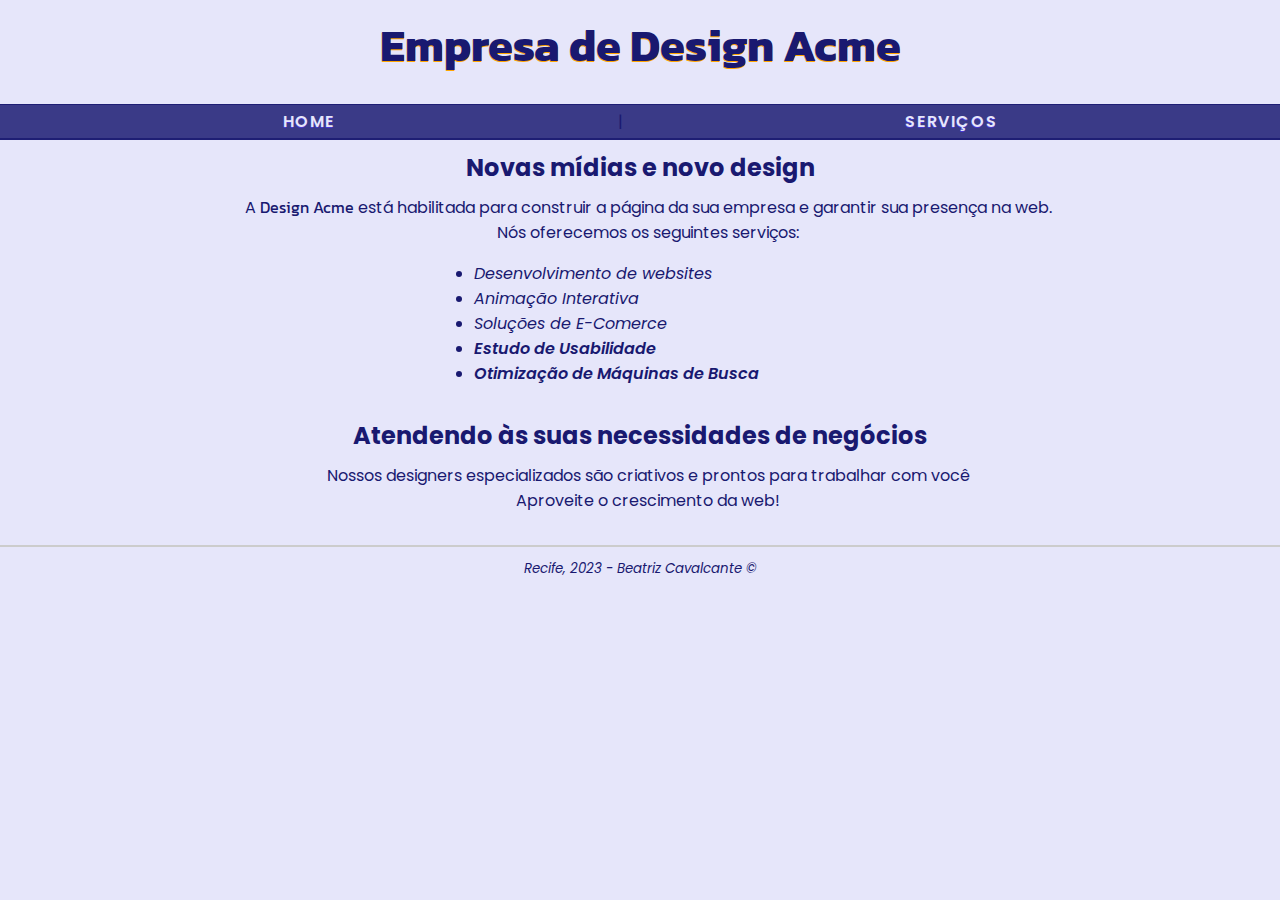
<file: acme/index.html>
<!DOCTYPE html>
<html lang="pt-Br">
<head>
    <meta charset="UTF-8">
    <meta name="viewport" content="width=device-width, initial-scale=1.0">
    <title>Design Acme</title>
    <link rel="stylesheet" href="style.css">
    <link rel="preconnect" href="https://fonts.googleapis.com">
<link rel="preconnect" href="https://fonts.gstatic.com" crossorigin>
<link href="https://fonts.googleapis.com/css2?family=Kanit:ital,wght@0,300;0,500;1,300;1,500&family=Poppins:ital,wght@0,100;0,400;1,400;0;600&display=swap" rel="stylesheet">
</head>
<body>
    <header>
        <h1 class="titulo">Empresa de Design Acme</h1>
    </header>
    <nav>
        <a href="index.html">Home</a> |
        <a href="services.html">Serviços</a>
    </nav>
    <main>
        <article>
            <h2>Novas mídias e novo design</h2>
            <p>A <span class="titulo">Design Acme</span> está habilitada para construir a página da sua empresa e garantir sua presença na web.
            <br>
            Nós oferecemos os seguintes serviços: 
            </p>
            <ul>
                <li>Desenvolvimento de websites</li>
                <li>Animação Interativa</li>
                <li>Soluções de E-Comerce</li>
                <li class="feature">Estudo de Usabilidade</li>
                <li class="feature">Otimização de Máquinas de Busca</li>
            </ul>
            <h2>Atendendo às suas necessidades de negócios</h2>
            <p>
                Nossos designers especializados são criativos e prontos para trabalhar com você 
                <br>
                Aproveite o crescimento da web!
            </p>
        </article>
    </main>
    <footer>
        <small>Recife, 2023 - Beatriz Cavalcante &copy;</small>
    </footer>
</body>
</html>
</file>
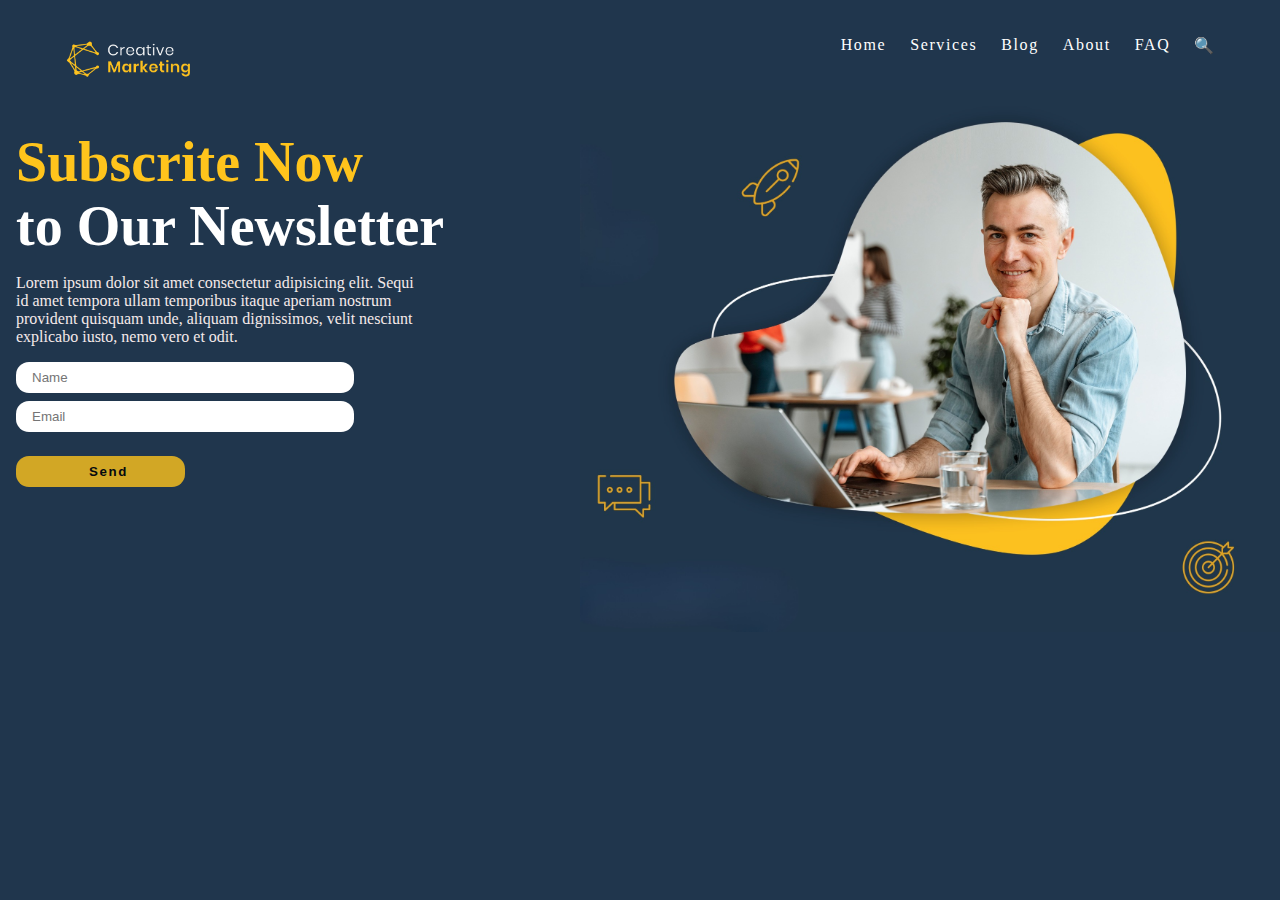
<file: marketingCriativo/index.html>
<!DOCTYPE html>
<html lang="pt-br">
<head>
    <meta charset="UTF-8">
    <meta name="viewport" content="width=device-width, initial-scale=1.0">
    <title>Marketing Criativo</title>
    <link rel="stylesheet" href="style.css">
</head>
<body>
    <header>
        <div>
            <img src="img/logo.png" alt="logo da Empresa" class="logo">
        </div>
        <nav>
            <a href="#">Home</a>
            <a href="#">Services</a>
            <a href="#">Blog</a>
            <a href="#">About</a>
            <a href="#">FAQ</a>
            <a href="">🔍</a>
        </nav>
    </header>
    <main>
        <section>
            <h1><span>Subscrite Now</span> <br> to Our Newsletter</h1>
        <p>Lorem ipsum dolor sit amet consectetur adipisicing elit. Sequi id amet tempora ullam temporibus itaque aperiam nostrum provident 
            quisquam unde, aliquam dignissimos, velit nesciunt explicabo iusto, nemo vero et odit.</p>
        <div class="inputs">
            <input type="text" placeholder="Name">
            <input type="text" placeholder="Email">
            <input type="submit" value="Send" class="botao">
        </div>
        </section>
        <img src="img/job.png" alt="homi no pc" class="imagem">
    </main>
</body>
</html>
</file>
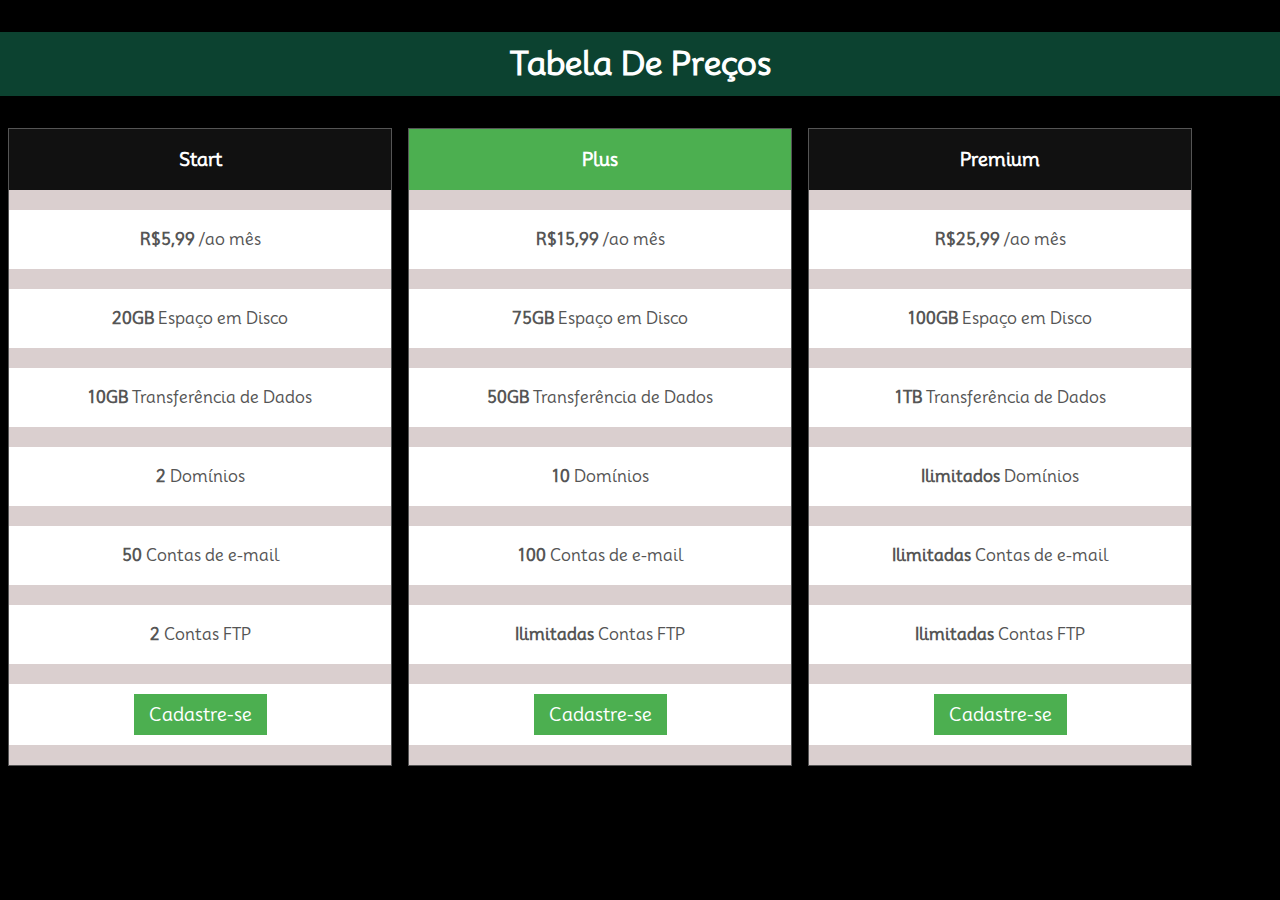
<file: responsividade/index.html>
<!DOCTYPE html>
<html lang="en">
<head>
    <meta charset="UTF-8">
    <meta name="viewport" content="width=device-width, initial-scale=1.0">
    <title>Document</title>
    <link rel="stylesheet" href="style.css">
</head>
<body>
    <header>
        <h1>Tabela de preços</h1>
    </header>
    <div class="col"> 
        <ul class="price-box">
            <li class="header">Start</li>
            <li><strong>R$5,99</strong> /ao mês</li>
            <li><strong>20GB</strong> Espaço em Disco</li>
            <li><strong>10GB</strong> Transferência de Dados</li>
            <li><strong>2</strong> Domínios</li>
            <li><strong>50</strong> Contas de e-mail</li>
            <li><strong>2</strong> Contas FTP</li>
            <li><a href="#" class="btn">Cadastre-se</a></li>
        </ul>
    </div>
    <div class="col">
        <ul class="price-box">
            <li class="header header-green">Plus</li>
            <li><strong>R$15,99</strong> /ao mês</li>
            <li><strong>75GB</strong> Espaço em Disco</li>
            <li><strong>50GB</strong> Transferência de Dados</li>
            <li><strong>10</strong> Domínios</li>
            <li><strong>100</strong> Contas de e-mail</li>
            <li><strong>Ilimitadas</strong> Contas FTP</li>
            <li><a href="#" class="btn">Cadastre-se</a></li>
        </ul>
    </div>
    <div class="col">
        <ul class="price-box">
            <li class="header">Premium</li>
            <li><strong>R$25,99</strong> /ao mês</li>
            <li><strong>100GB</strong> Espaço em Disco</li>
            <li><strong>1TB</strong> Transferência de Dados</li>
            <li><strong>Ilimitados</strong> Domínios</li>
            <li><strong>Ilimitadas</strong> Contas de e-mail</li>
            <li><strong>Ilimitadas</strong> Contas FTP</li>
            <li><a href="#" class="btn">Cadastre-se</a></li>
        </ul>
    </div>
</body>
</html>
</file>
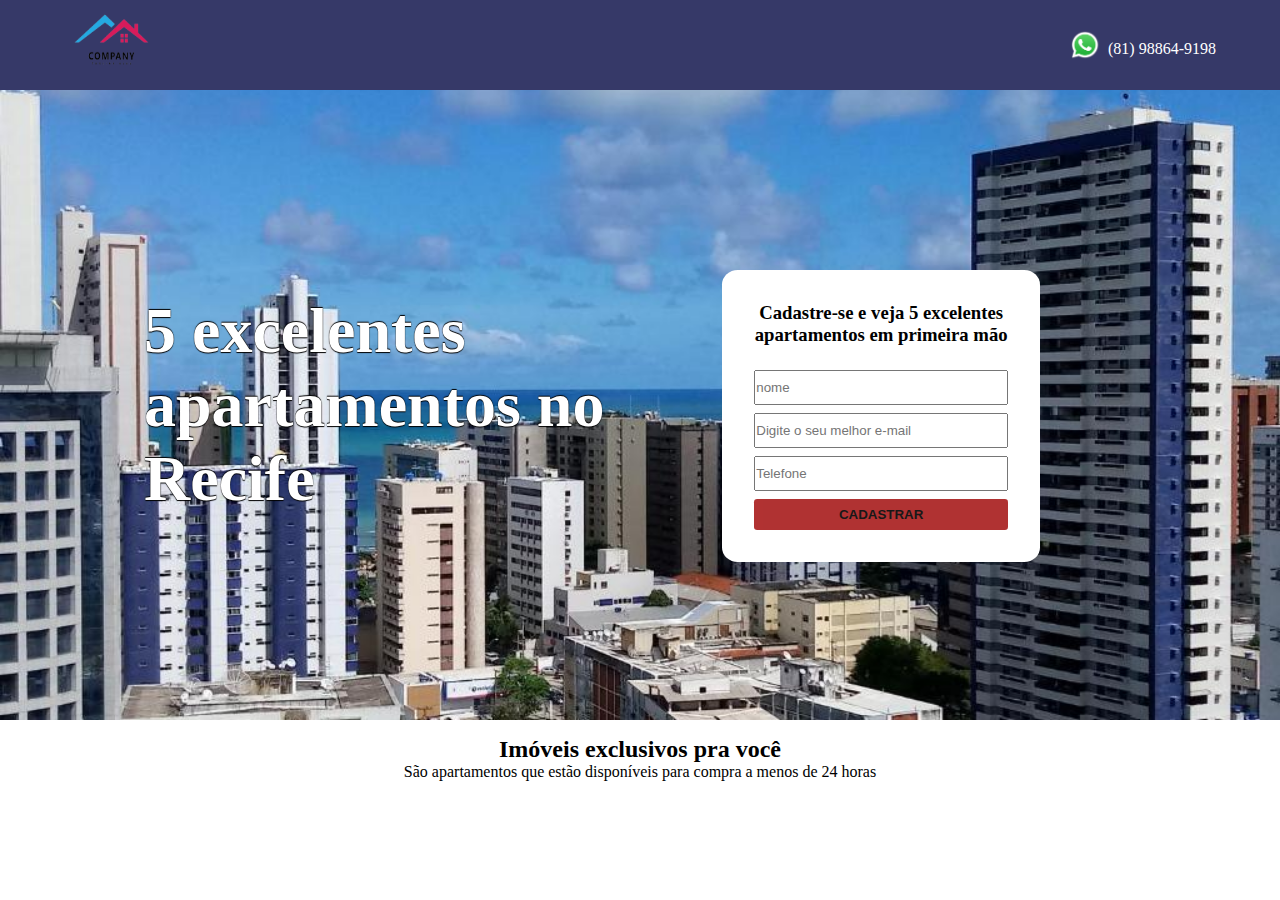
<file: VendasImóveis/index.html>
<!DOCTYPE html>
<html lang="pt-br">
<head>
    <meta charset="UTF-8">
    <meta name="viewport" content="width=device-width, initial-scale=1.0">
    <title>Venda de Imóveis</title>
    <link rel="stylesheet" href="style.css">
</head>
<body>
    <header>
        <div class="esquerda1">
            <img src="logo.png" alt="logo" width="100px" height="80">
        </div>
        <div class="direita1">
            <img src="WhatsApp.svg.webp" alt="logoWhatsapp" width="30px" height="30">
            <p>&nbsp; (81) 98864-9198</p>
        </div>
    </header>
    <main>
        <div class="esquerda2">
            <h1>5 excelentes apartamentos no Recife</h1>
        </div>
        <div class="direita2">
                <h3>Cadastre-se e veja 5 excelentes apartamentos em primeira mão</h3>
                <input type="text" id="Cnome" placeholder="nome" required>
                <input type="text" id="Cemail" placeholder="Digite o seu melhor e-mail" required> 
                <input type="text" id="Ctelefone" placeholder="Telefone" required> 
                <input type="submit" value="Cadastrar" class="botao">
        </div>
    </main>
    <footer>
        <h2>Imóveis exclusivos pra você</h2>
        <p>São apartamentos que estão disponíveis para compra a menos de 24 horas</p>
    </footer>
</body>
</html>
</file>
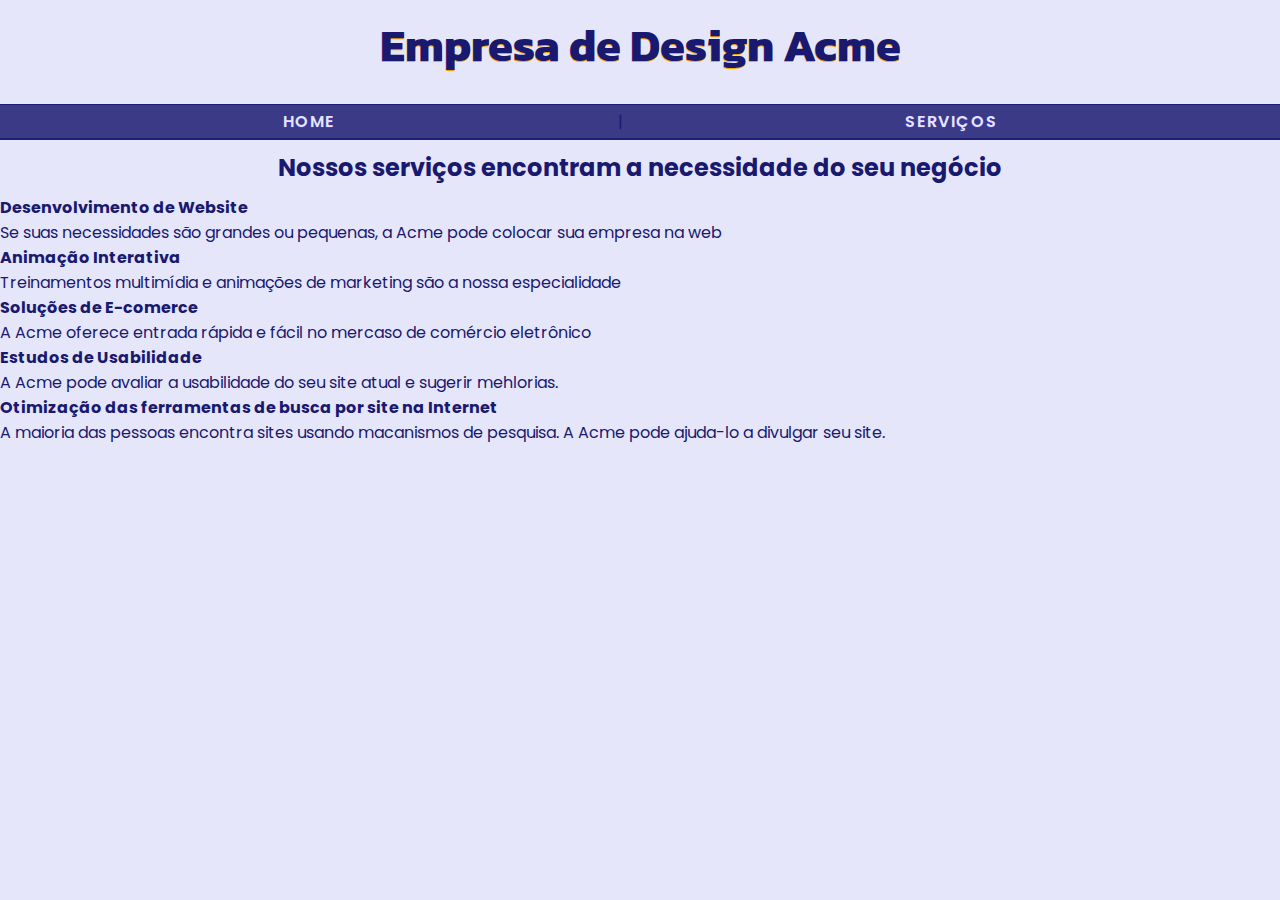
<file: acme/services.html>
<!DOCTYPE html>
<html lang="pt-br">
<head>
    <meta charset="UTF-8">
    <meta name="viewport" content="width=device-width, initial-scale=1.0">
    <title>Empresa de Design Acme</title>
    <link rel="stylesheet" href="style.css">
    <link rel="preconnect" href="https://fonts.googleapis.com">
<link rel="preconnect" href="https://fonts.gstatic.com" crossorigin>
<link href="https://fonts.googleapis.com/css2?family=Kanit:ital,wght@0,300;0,500;1,300;1,500&family=Poppins:ital,wght@0,100;0,400;1,400;0;600&display=swap" rel="stylesheet">
</head>
<body>
    <header>
        <h1 class="titulo">Empresa de Design Acme</h1>
    </header>
    <nav>
        <a href="index.html">Home</a> |
        <a href="services.html">Serviços</a>
    </nav>
    <main>
        <article>
            <h2>Nossos serviços encontram a necessidade do seu negócio</h2>
        </article>
        <dl>
            <dt>
                <strong>Desenvolvimento de Website</strong>
            </dt>
            <dd>Se suas necessidades são grandes ou pequenas, a Acme pode colocar sua empresa na web</dd>
            <dt>
                <strong>Animação Interativa</strong>
            </dt>
            <dd>Treinamentos multimídia e animações de marketing são a nossa especialidade</dd>
            <dt>
                <strong>Soluções de E-comerce</strong>
            </dt>
            <dd>A Acme oferece entrada rápida e fácil no mercaso de comércio eletrônico</dd>
            <dt>
                <strong>Estudos de Usabilidade</strong>
            </dt>
            <dd>A Acme pode avaliar a usabilidade do seu site atual e sugerir mehlorias.</dd>
            <dt>
                <strong>Otimização das ferramentas de busca por site na Internet</strong>
            </dt>
            <dd>A maioria das pessoas encontra sites usando macanismos de pesquisa. A Acme pode ajuda-lo a divulgar seu site.</dd>
        </dl>
    </main>
</body>
</html>
</file>
<file: acme/style.css>
* {
    margin: 0;
    padding: 0;
    font-family: 'Poppins', sans-serif;
}
.titulo {
    font-family: 'Kanit', sans-serif;
}
body {
    background-color: #e6e6fa;
    color: #191970;
}
header {
    /*largura*/
    width: 100%;
    height: 10vh;
    text-shadow: 0 1px orange;
    font-size: 1.4rem;
    /*Comportamento da caixa*/
    display: flex;
    justify-content: center; /*Alinhamento horizontal*/
    align-items: center; /*Alinhamento vertical*/
}
/**/
nav {
    margin-top: 14px;
    background-color: #191970d6;
    padding-top: 4px;
    padding-bottom: 4px;
    border-top: 1px solid #191970d6;
    border-bottom: 2px solid #191970d6;
    display: flex;
    justify-content: space-evenly;
}
nav a {
    text-decoration: none;
    text-transform: uppercase;
    text-shadow: 0 1px rgb(71, 55, 212);
    font-weight: 600;
    letter-spacing: 0.1rem;
    color: #e6e6fa;
    transition: .5s;
}
nav a:hover {
    /*pseudo elemento*/
    text-shadow: -2px -5px rgb(10, 10, 10);
}
article h2 {
    text-align: center;
    margin-top: 10px;
    margin-bottom: 10px;
}
article p {
    margin-left: 16px;
    text-align: center;
}
article ul {
    padding-top: 16px;
    padding-left: 37%;
    font-style: italic;
    list-style: disc;
    margin-bottom: 32px;
}
ul li.feature {
    font-weight: 600;
}
footer {
    margin-top: 32px;
    border-top: 2px solid #ccc;
    padding-top: 8px;
    text-align: center;
    font-style: italic;
}
</file>
<file: marketingCriativo/style.css>
* {
   margin: 0;
   padding: 0; 
   box-sizing: border-box;
}
body {
    background-color: #20364d;

}
header {
    display: flex;
    justify-content: space-between;
}
.logo {
    width: 8em;
    margin-top: 2.5rem;
    margin-left: 4rem;
    margin-bottom: .5rem;
}
nav {
    display: flex;
    align-items: center;
    justify-content: space-evenly;
    gap: 1.5rem;
    margin-right: 4rem;
}
a {
    color: white;
    text-decoration: none;
    letter-spacing: 0.1rem;
    font-weight: 500;
}
main {
    display: flex;
    justify-content: center;
}
.imagem {
   width: 700px;
}
section {
    margin-top: 2.5rem;
    margin-left: 1rem;
    width: 100vw;
}
h1 {
    font-size: 3.5rem;
    color: white;
}
span {
    color: #ffc41c;
}
p {
    margin-top: 1rem;
    color: rgb(245, 234, 234);
    padding-right: 10rem;
}
.inputs {
    margin-top: 1rem;
    display: flex;
    flex-direction: column;
    gap: .5rem;
    width: 100%;
}
input {
    outline: none;
    padding: .5rem 0;
    border-radius: 13px;
    border: none;
    width: 60%;
    padding-left: 1rem;
}
.botao {
    margin-top: 1rem;
    background-color:  #ffc41c;
    width: 30%;
    cursor: pointer;
    letter-spacing: 0.1rem;
    font-weight: 600;
    opacity: 0.8;
    transition: .5s ease-out;
}
.botao:hover {
    opacity: 1;
}
</file>
<file: responsividade/style.css>
@import url('https://fonts.googleapis.com/css2?family=Mooli&display=swap');

* {
    margin: 0;
    padding: 0;
    box-sizing: border-box;
    font-family: 'Mooli', sans-serif;
}
body {
    background-color: black;
    color: #fff;
}
header {
    width: 100vw;
    text-align: center;
    line-height: 4rem;
    text-transform: capitalize;
    margin: 2rem 0;
    background-color: rgb(12, 66, 48);
}
.col {
    width: 30vw;
    float: left;
    margin: 0 .5rem;
}
.col:hover {
    box-shadow: 0 0 20px 5px #ffffffb7;
}
.price-box {
    background-color: #fff;
    color: #555;
    border: 1px solid #555;
    list-style-type: none;
}
li.header {
    background-color: #111;
    color: #fff;
    font-size: 1.1rem;
    font-weight: bold;

}
li.header.header-green {
    background-color: #4caf50;
}
li {
    padding: 20px;
    border-bottom: 20px solid #dacfcf;
    text-align: center;
}
li a.btn {
    background-color: #4caf50;
    color: #fff;
    text-decoration: none;
    padding: 10px 15px;
    font-size: 1.1rem;
}
li a.btn:hover {
    background-color: #3b7a3e;
}
@media(max-width: 768px) {
    .col {
        width: 100vw;
    }
    header {
        background-color: rgb(29, 133, 98);
    }
}
@media(max-width: 576px) {
    header {
        line-height: 2.5rem;
    }
    li a.btn {
        font-size: 0.7rem;
    }
}
@media print {
    .col {
        width: 100vh;
    }
    li a.btn {
        display: none;

    }
    li {
        padding: 10px 20px;
        border-bottom: 10px solid #dacfcf;
    }
}
</file>
<file: VendasImóveis/style.css>
* {
    margin: 0;
    padding: 0;
    box-sizing: border-box;
}
header {
    background-color: rgb(54, 57, 104);
    display: flex;
    justify-content: space-between;
    width: 100%;
    height: 10vh;
}
header div.direita1 {
    color: white;
    display: flex;
    align-items: center;
    padding-right: 4rem;
}
header div.direita1 p {
    padding-top: 0.5rem;
}
header div.esquerda1 {
    padding-left: 4rem;
}
main {
    background-image: url('recife.jpg');
    background-size: cover;
    background-position: center;
    display: flex;
    justify-content: space-around;
    width: 100%;
    height: 70vh;
    align-items: center;

}
main div.esquerda2 {
    font-size: 2rem;
    color: white;
    text-shadow: 0 1px 1px black,
                 0 -1px 1px black;
    padding: 3rem 5rem;
    margin-left: 4rem;
}
main div.direita2 {
  background-color: white;
  border-radius: 5%;
  margin-top: 1.4rem;
  margin-right: 15rem;
  padding: 2rem;

  display: flex;
  flex-direction: column;
  justify-content: center;
  gap: .5rem;
}
main div.direita2 h3 {
    text-align: center;
    font-weight: 600;
    padding-bottom: 1rem;
}
main div.direita2 input {
    outline: none;
    padding: .5rem 0;
}
.botao {
    font-weight: 700;
    text-transform: uppercase;
    border: none;
    border-radius: .2rem;
    background-color: rgb(168, 28, 28);
    cursor: pointer;
    opacity: 0.9;
}
.botao:hover {
    opacity: 1;
}
footer {
    padding-top: 1rem;
    text-align: center;
}
</file>
